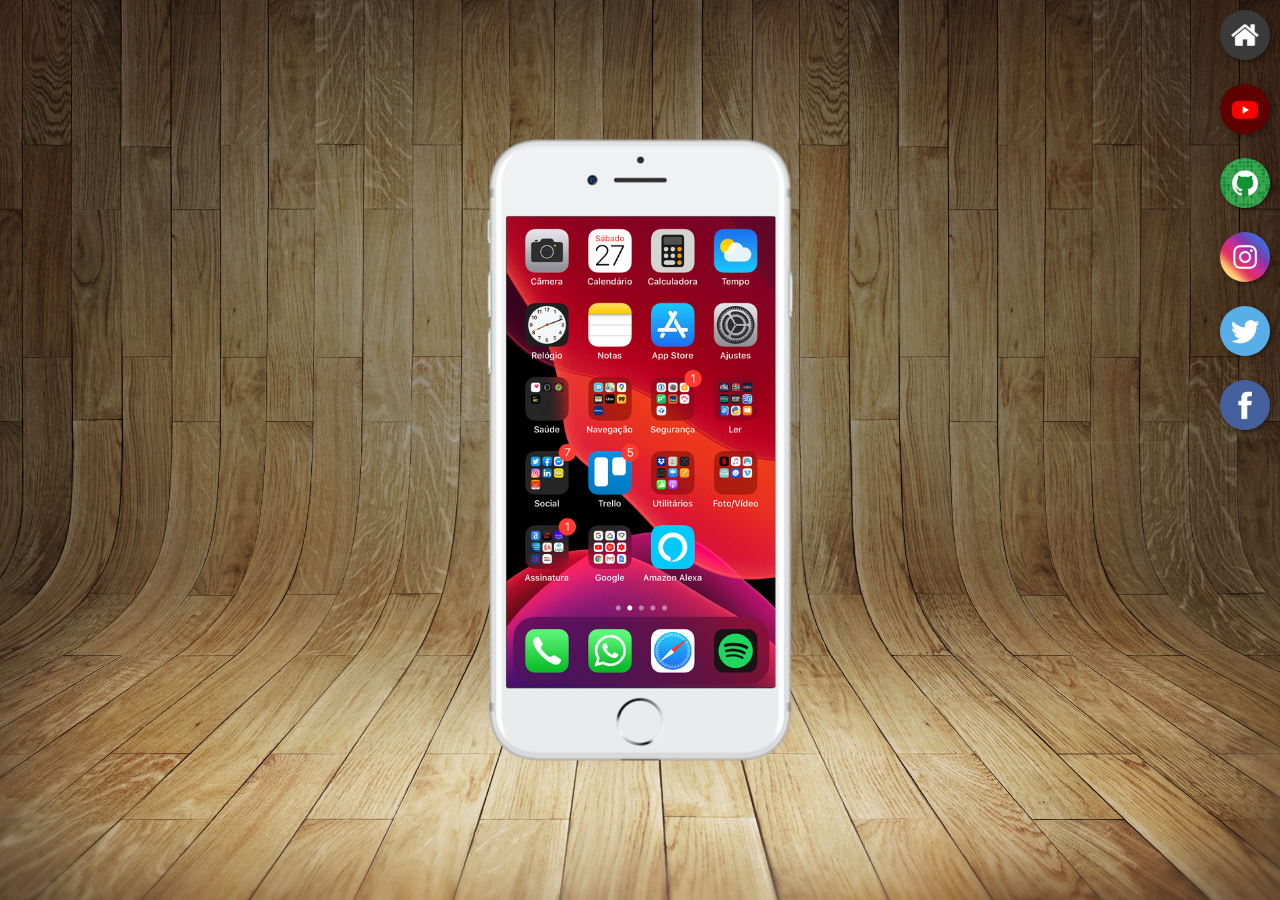
<file: index.html>
<!DOCTYPE html>
<html lang="pt-Br">
<head>
    <meta charset="UTF-8">
    <meta http-equiv="X-UA-Compatible" content="IE=edge">
    <meta name="viewport" content="width=device-width, initial-scale=1.0">
    <title>Projeto Rede Social</title>
    <link rel="shortcut icon" href="favicon.ico" type="image/x-icon">
    <link rel="stylesheet" href="style.css">
</head>
<body>
    <main>
        <section id="telefone">
            <iframe src="home.html" name="tela" id="tela" frameborder="0"></iframe>

        </section>
        <section id="redes-sociais">
            <a href="#" target="tela"><img src="/imagens/logo-home.jpg" alt="Home"></a><br>
            <a href="#" target="tela"><img src="/imagens/logo-youtube.jpg" alt="Youtube"></a><br>
            <a href="#" target="tela"><img src="/imagens/logo-github.jpg" alt="Github"></a><br>
            <a href="#" target="tela"><img src="/imagens/logo-instagram.jpg" alt="Instagram"></a><br>
            <a href="#" target="tela"><img src="/imagens/logo-twitter.jpg" alt="Twitter"></a><br>
            <a href="#" target="tela"><img src="/imagens/logo-facebook.jpg" alt="Facebook"></a>

        </section>
    </main>



</body>
</html>
</file>
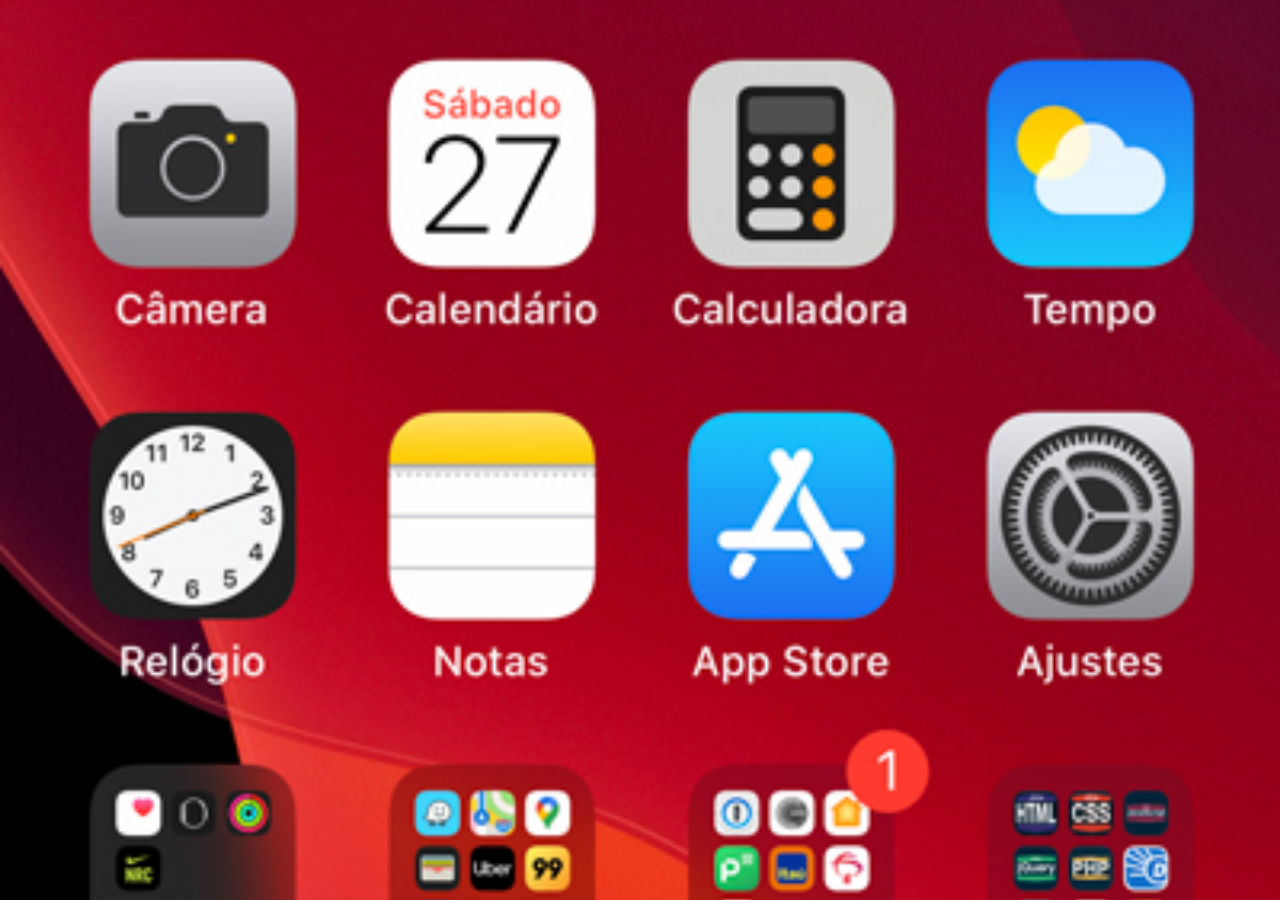
<file: home.html>
<!DOCTYPE html>
<html lang="pt-Br">
<head>
    <meta charset="UTF-8">
    <meta http-equiv="X-UA-Compatible" content="IE=edge">
    <meta name="viewport" content="width=device-width, initial-scale=1.0">
    <title>Document</title>
</head>
<style>
    *{
        margin: 0px;
        padding: 0px;
    }

    body{
        width: 100vw;
        height: 100vh;
        background: black url('/imagens/tela-home.jpg') no-repeat top center;
        background-size: cover;
    } 
</style>

<body>
    
</body>
</html>
</file>
<file: style.css>
@charset "UTF-8";

*{
    margin: 0px;
    padding: 0px;
    font-family: Arial, Helvetica, sans-serif;
}

html, body{
    height: 100vh;
    width: 100vw;
    background-color: black;
}

body{
    background: url('/imagens/fundo-madeira.jpg') no-repeat top center;
    background-size: cover;
    background-attachment: fixed;
}

main{
    height: 100vh;
    position: relative;

}

section#telefone{
    position: absolute;
    top: 50%;
    left: 50%;
    transform: translate(-50%, -50%);

    height: 627px;
    width: 311px;
    background: url('/imagens/frame-iphone.png') no-repeat;
}

iframe#tela{
    position: relative;
    top: 80px;
    left: 22px;
    width: 269px;
    height: 471px;
}

section#redes-sociais {
    text-align: right;
}

section#redes-sociais img{
    width: 50px;
    margin: 10px;
    border-radius: 50%;
    box-shadow: 2px 2px 5px rgba(0, 0, 0, 0.400);
    box-sizing: border-box;
}


section#redes-sociais img:hover {
    border: 2px solid rgba(255, 255, 255, 0.527);
    transform: translate(-3px, -3px);
    box-shadow: 5px 5px 10px rgba(0, 0, 0, 0.623);
    transition: transform 0.5s, border 1s;
}
</file>
